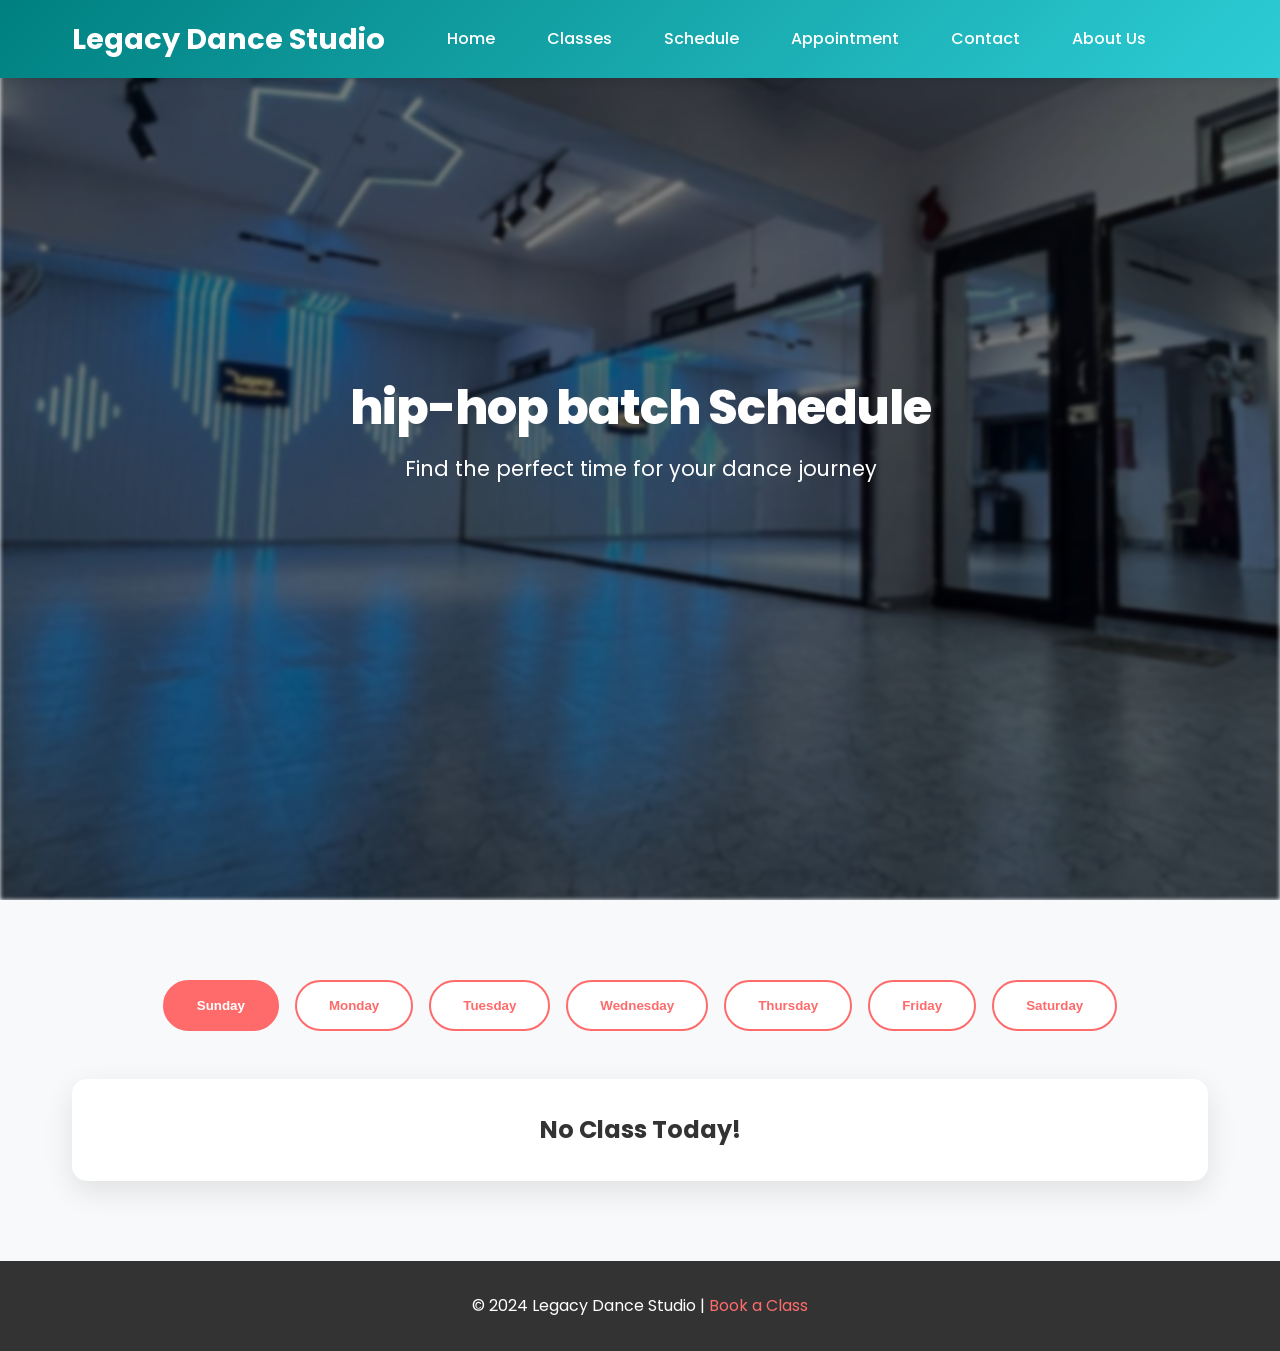
<file: Classs/batch1.html>
<!DOCTYPE html>
<html lang="en">
<head>
    <meta charset="UTF-8">
    <meta name="viewport" content="width=device-width, initial-scale=1.0">
    <title>Schedule - Legacy Dance Studio</title>
    <link href="https://fonts.googleapis.com/css2?family=Poppins:wght@300;400;600;700&display=swap" rel="stylesheet">
    <link rel="stylesheet" href="https://cdnjs.cloudflare.com/ajax/libs/font-awesome/6.0.0/css/all.min.css">
    <link rel="stylesheet" href="style.css">
</head>
<style>
        @media(max-width:768px){
            .hamburger {
    display: flex;
    flex-direction: column;
    cursor: pointer;
}

.hamburger span {
    width: 25px;
    height: 2px;
    background: white;
    margin: 3px 0;
}

        }
    </style>
<body>
    <header>
        <nav>
            <a href="index.html" class="logo">Legacy Dance Studio</a>
            <ul class="nav-links">
                <li><a href="index.html">Home</a></li>
                <li><a href="classes.html">Classes</a></li>
                <li class="dropdown">
                    <a href="schedule.html" class="dropdown-toggle">Schedule</a>
                        <ul class="dropdown-menu">
                            <li><a href="batch1.html">Hip-Hop Batch</a></li>
                            <li><a href="batch2.html">Kids Batch</a></li>
                        </ul>
                </li>
                <li><a href="register.html">Appointment</a></li>
                <li><a href="contact.html">Contact</a></li>
                <li><a href="aboutus.html">About Us</a></li>
            </ul>
            <div class="hamburger" onclick="toggleMenu(event)">
                <span></span>
                <span></span>
                <span></span>
            </div>
            <div class="overlay" onclick="toggleMenu(event)"></div>
        </nav>
    </header>

    <section class="hero schedule-hero">
        <div class="hero-content">
            <h1>hip-hop batch Schedule</h1>
            <p>Find the perfect time for your dance journey</p>
        </div>
    </section>

    <section class="schedule-section">
        <div class="container">
            <div class="schedule-tabs">
                <button class="tab-btn active" onclick="showTab('sunday',event)">Sunday</button> 
                <button class="tab-btn " onclick="showTab('monday',event)">Monday</button>
                <button class="tab-btn " onclick="showTab('tuesday',event)">Tuesday</button>
                <button class="tab-btn " onclick="showTab('wednesday',event)">Wednesday</button>
                <button class="tab-btn " onclick="showTab('thursday',event)">Thursday</button>
                <button class="tab-btn " onclick="showTab('friday',event)">Friday</button>
                <button class="tab-btn " onclick="showTab('saturday',event)">Saturday</button>
            </div>

            <div id="sunday" class="schedule-grid active">                
                    <div class="grid">
                    <h1>No Class Today!</h1>
                    </div>
            </div>
            <div id="monday" class="schedule-grid ">
                <div class="grid">
                    <h4>7:00 PM</h4>
                    <p><i class="fas fa-drum"></i> Hip Hop (All Levels)</p>
                </div>
            </div>
            <div id="tuesday" class="schedule-grid ">
                <div class="grid">
                    <h4>7:00 PM</h4>
                    <p><i class="fas fa-drum"></i> Hip Hop (All Levels)</p>
                </div>
            </div>

            <div id="wednesday" class="schedule-grid">
                 <div class="grid">
                    <h4>7:00 PM</h4>
                    <p><i class="fas fa-drum"></i> Hip Hop (All Levels)</p>
                </div>
            </div>
            <div id="thursday" class="schedule-grid ">
                <div class="grid">
                    <h4>7:00 PM</h4>
                    <p><i class="fas fa-drum"></i> Hip Hop (All Levels)</p>
                </div>
            </div>
            <div id="friday" class="schedule-grid">
                <div class="grid">
                   <h1>No Class Today!</h1>
                </div>
            </div>

            <div id="saturday" class="schedule-grid">
                <div class="grid">
                   <h1>No Class Today!</h1>
                </div>
            </div>
        </div>
    </section>

    <footer>
        <div class="container">
            <p>&copy; 2024 Legacy Dance Studio | <a href="register.html">Book a Class</a></p>
        </div>
    </footer>

    <script src="script.js"></script>
</body>
</html>
</file>
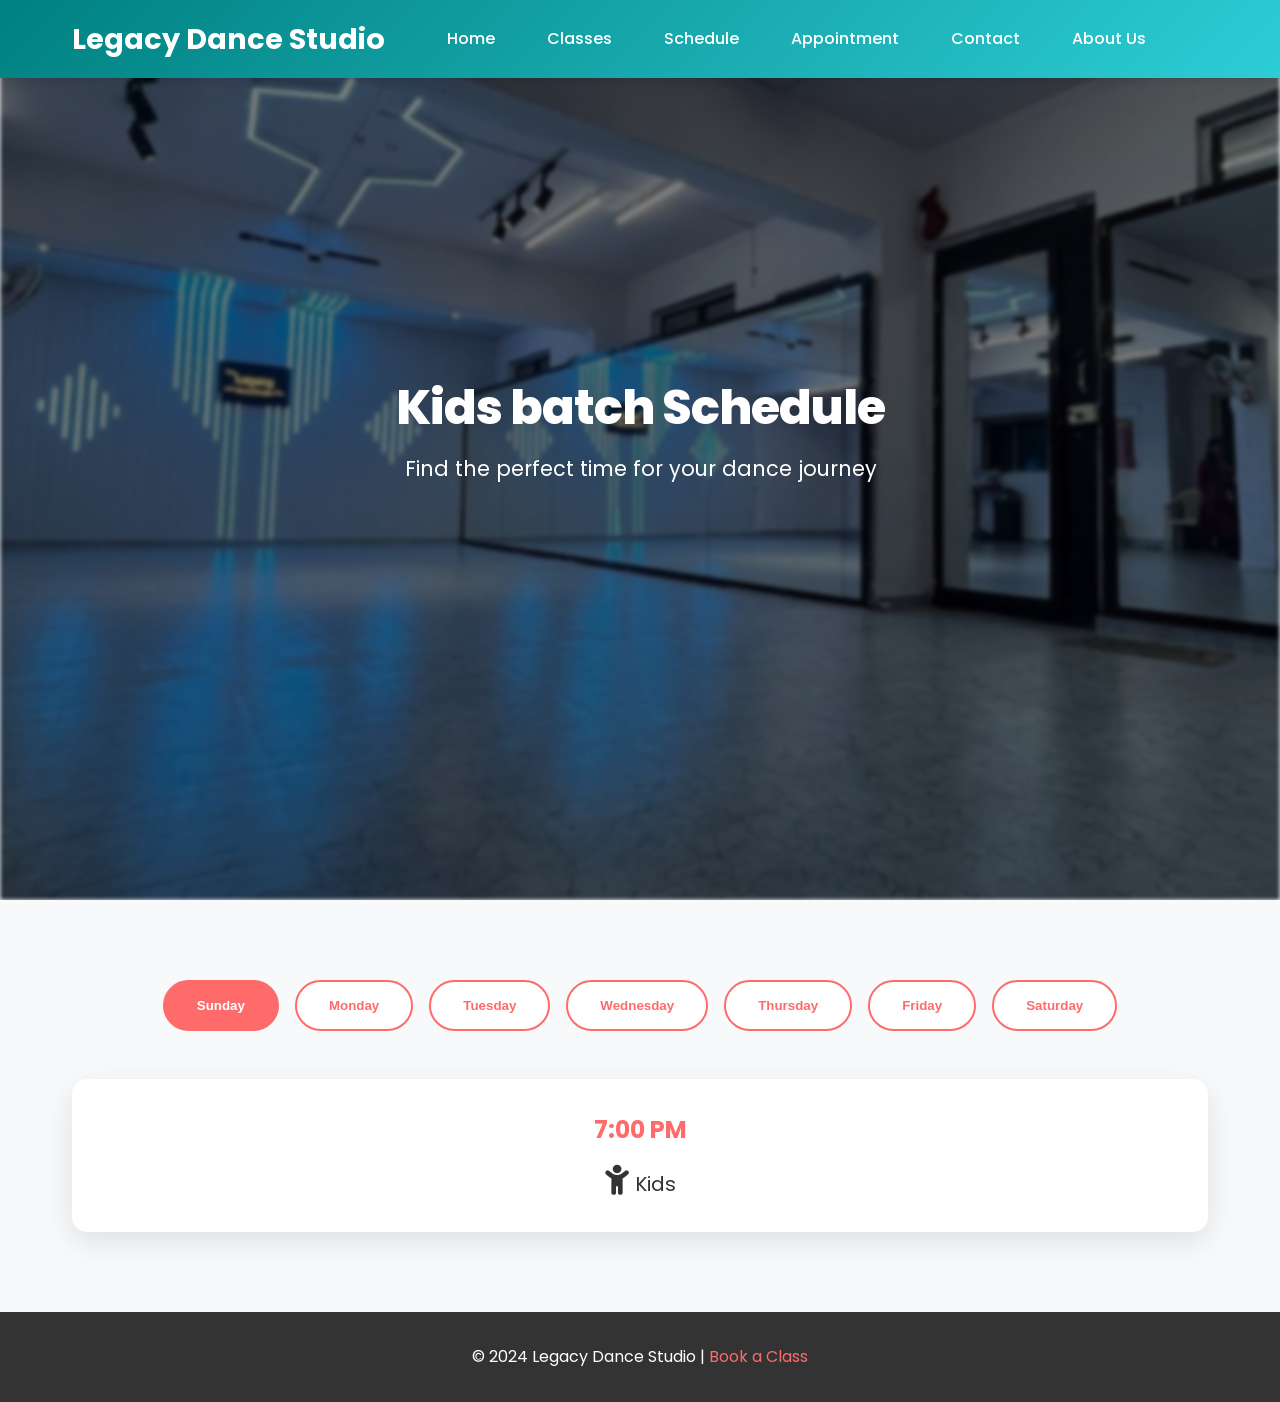
<file: Classs/batch2.html>
<!DOCTYPE html>
<html lang="en">
<head>
    <meta charset="UTF-8">
    <meta name="viewport" content="width=device-width, initial-scale=1.0">
    <title>Schedule - Legacy Dance Studio</title>
    <link href="https://fonts.googleapis.com/css2?family=Poppins:wght@300;400;600;700&display=swap" rel="stylesheet">
    <link rel="stylesheet" href="https://cdnjs.cloudflare.com/ajax/libs/font-awesome/6.0.0/css/all.min.css">
    <link rel="stylesheet" href="style.css">

    <style>
        .grid i{
            font-size: 30px;
        }
        .grid p{
            font-size: 20px;
        }
    </style>
</head>
<body>
    <header>
        <nav>
            <a href="index.html" class="logo">Legacy Dance Studio</a>
            <ul class="nav-links">
                <li><a href="index.html">Home</a></li>
                <li><a href="classes.html">Classes</a></li>
                <li class="dropdown">
                    <a href="schedule.html" class="dropdown-toggle">Schedule</a>
                        <ul class="dropdown-menu">
                            <li><a href="batch1.html">Hip-Hop Batch</a></li>
                            <li><a href="batch2.html">Kids Batch</a></li>
                        </ul>
                </li>
                <li><a href="register.html">Appointment</a></li>
                <li><a href="contact.html">Contact</a></li>
                <li><a href="aboutus.html">About Us</a></li>
            </ul>
            <div class="hamburger" onclick="toggleMenu(event)">
                <span></span>
                <span></span>
                <span></span>
            </div>
            <div class="overlay" onclick="toggleMenu(event)"></div>
        </nav>
    </header>

    <section class="hero schedule-hero">
        <div class="hero-content">
            <h1>Kids batch Schedule</h1>
            <p>Find the perfect time for your dance journey</p>
        </div>
    </section>

    <section class="schedule-section">
        <div class="container">
            <div class="schedule-tabs">
                <button class="tab-btn active" onclick="showTab('sunday',event)">Sunday</button> 
                <button class="tab-btn " onclick="showTab('monday',event)">Monday</button>
                <button class="tab-btn " onclick="showTab('tuesday',event)">Tuesday</button>
                <button class="tab-btn " onclick="showTab('wednesday',event)">Wednesday</button>
                <button class="tab-btn " onclick="showTab('thursday',event)">Thursday</button>
                <button class="tab-btn " onclick="showTab('friday',event)">Friday</button>
                <button class="tab-btn " onclick="showTab('saturday',event)">Saturday</button>
            </div>

            <div id="sunday" class="schedule-grid active">                
                    <div class="grid">
                    <h4>7:00 PM</h4>
                    <p><i class="fas fa-child"></i> Kids</p>
                    </div>
            </div>
            <div id="monday" class="schedule-grid ">
                <div class="grid">
                    <h1>No Class Today!</h1>
                </div>
            </div>
            <div id="tuesday" class="schedule-grid ">
                <div class="grid">
                    <h1>No Class Today!</h1>
                </div>
            </div>

            <div id="wednesday" class="schedule-grid">
                 <div class="grid">
                   <h1>No Class Today!</h1>
                </div>
            </div>
            <div id="thursday" class="schedule-grid ">
                <div class="grid">
                    <h1>No Class Today!</h1>
                </div>
            </div>
            <div id="friday" class="schedule-grid">
                <div class="grid">
                   <h4>7:00 PM</h4>
                    <p><i class="fas fa-child"></i> Kids</p>
                </div>
            </div>

            <div id="saturday" class="schedule-grid">
                <div class="grid">
                   <h4>7:00 PM</h4>
                    <p><i class="fas fa-child"></i> Kids</p>
                </div>
            </div>
        </div>
    </section>

    <footer>
        <div class="container">
            <p>&copy; 2024 Legacy Dance Studio | <a href="register.html">Book a Class</a></p>
        </div>
    </footer>

    <script src="script.js"></script>
</body>
</html>
</file>
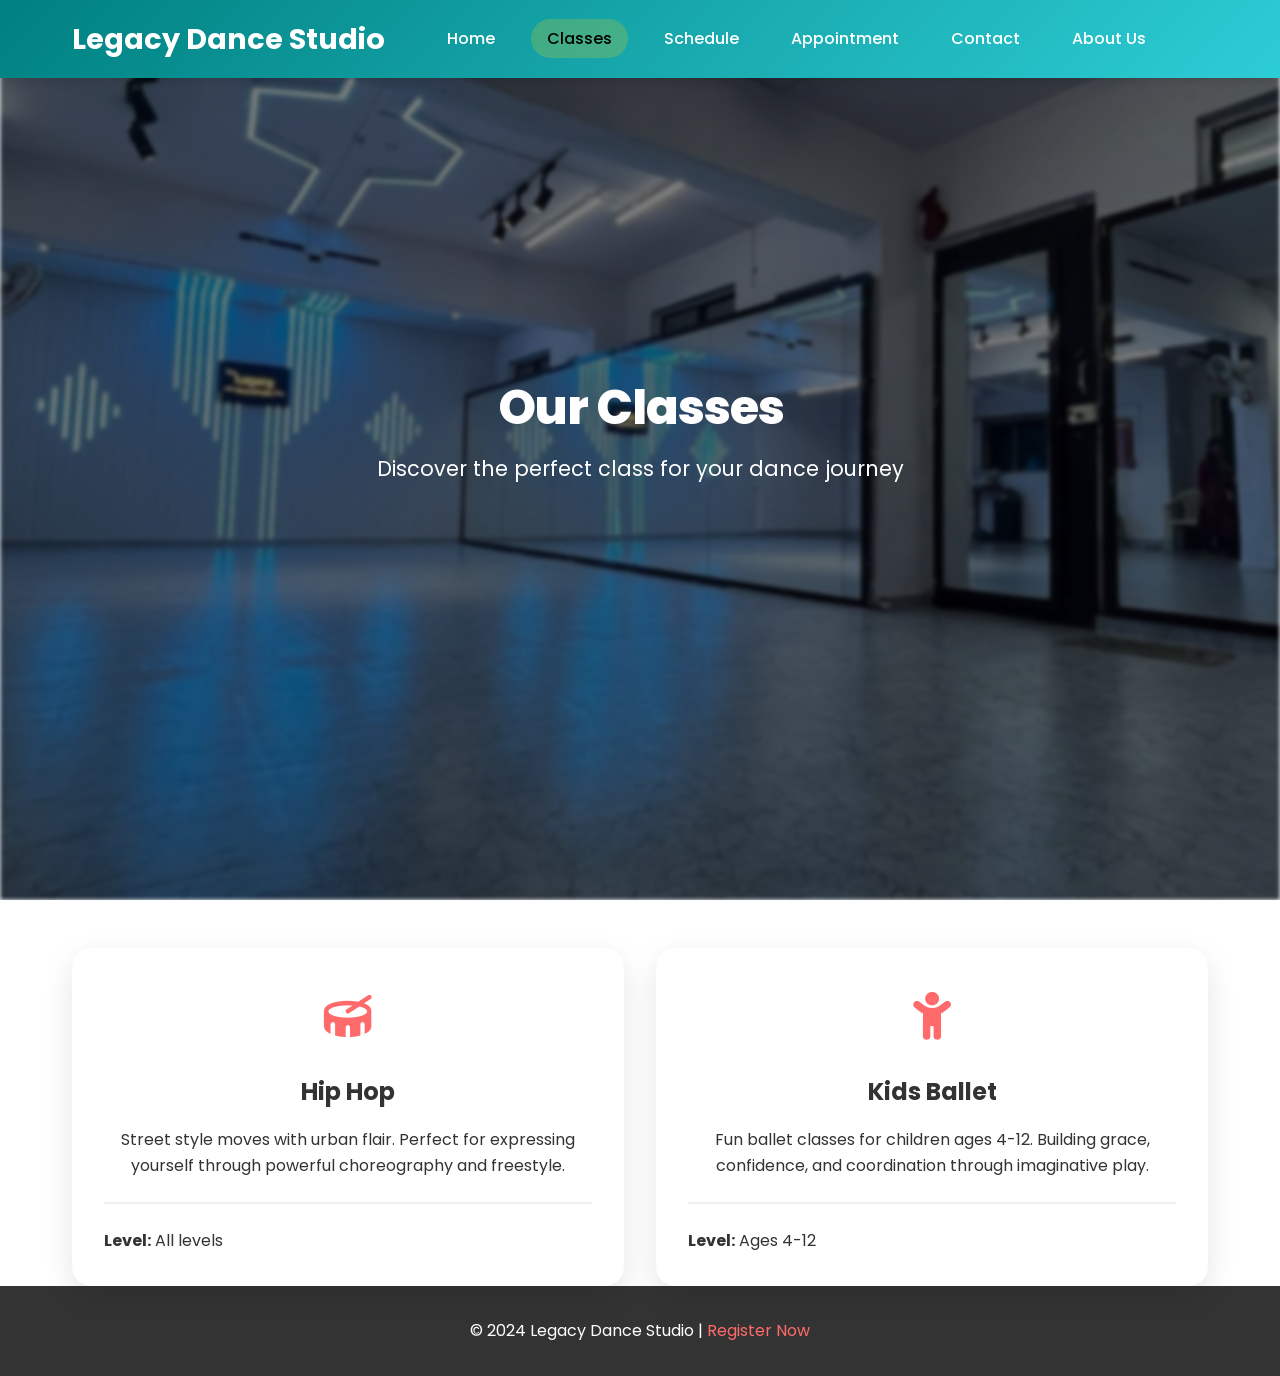
<file: Classs/classes.html>
<!DOCTYPE html>
<html lang="en">
<head>
    <meta charset="UTF-8">
    <meta name="viewport" content="width=device-width, initial-scale=1.0">
    <title>Classes - Legacy Dance Studio</title>
    <link href="https://fonts.googleapis.com/css2?family=Poppins:wght@300;400;600;700&display=swap" rel="stylesheet">
    <link rel="stylesheet" href="https://cdnjs.cloudflare.com/ajax/libs/font-awesome/6.0.0/css/all.min.css">
    <link rel="stylesheet" href="style.css">
    <style>
        @media(max-width:768px){
            .hamburger {
    display: flex;
    flex-direction: column;
    cursor: pointer;
}

.hamburger span {
    width: 25px;
    height: 2px;
    background: white;
    margin: 3px 0;
}



        }
    </style>
</head>
<body>
    <header>
        <nav>
            <a href="index.html" class="logo">Legacy Dance Studio</a>
            <ul class="nav-links">
                <li><a href="index.html">Home</a></li>
                <li><a href="classes.html" class="active">Classes</a></li>
                <li class="dropdown">
                    <a href="schedule.html" class="dropdown-toggle">Schedule</a>
                        <ul class="dropdown-menu">
                            <li><a href="batch1.html">Hip-Hop Batch</a></li>
                            <li><a href="batch2.html">Kids Batch</a></li>
                        </ul>
                </li>
                <li><a href="register.html">Appointment</a></li>
                <li><a href="contact.html">Contact</a></li>
                <li><a href="aboutus.html">About Us</a></li>
            </ul>
            <div class="hamburger" onclick="toggleMenu(event)">
                <span></span>
                <span></span>
                <span></span>
            </div>
            <div class="overlay" onclick="toggleMenu(event)"></div>
        </nav>
    </header>

    <section class="hero">
        <div class="hero-content">
            <h1>Our Classes</h1>
            <p>Discover the perfect class for your dance journey</p>
        </div>
    </section>

    <section class="classes-section">
        <div class="container">
            <div class="classes-grid">
                
                <div class="class-card detailed">
                    <div class="class-icon"><i class="fas fa-drum"></i></div>
                    <h3>Hip Hop</h3>
                    <p>Street style moves with urban flair. Perfect for expressing yourself through powerful choreography and freestyle.</p>
                    <div class="class-details">
                        <p><strong>Level:</strong> All levels</p>
                    </div>
                </div>
               
                <div class="class-card detailed">
                    <div class="class-icon"><i class="fas fa-child"></i></div>
                    <h3>Kids Ballet</h3>
                    <p>Fun ballet classes for children ages 4-12. Building grace, confidence, and coordination through imaginative play.</p>
                    <div class="class-details">
                        <p><strong>Level:</strong> Ages 4-12</p>
                    </div>
                </div>
            </div>
        </div>
    </section>

    <footer>
        <div class="container">
            <p>&copy; 2024 Legacy Dance Studio | <a href="register.html">Register Now</a></p>
        </div>
    </footer>

    <script src="script.js"></script>
</body>
</html>
</file>
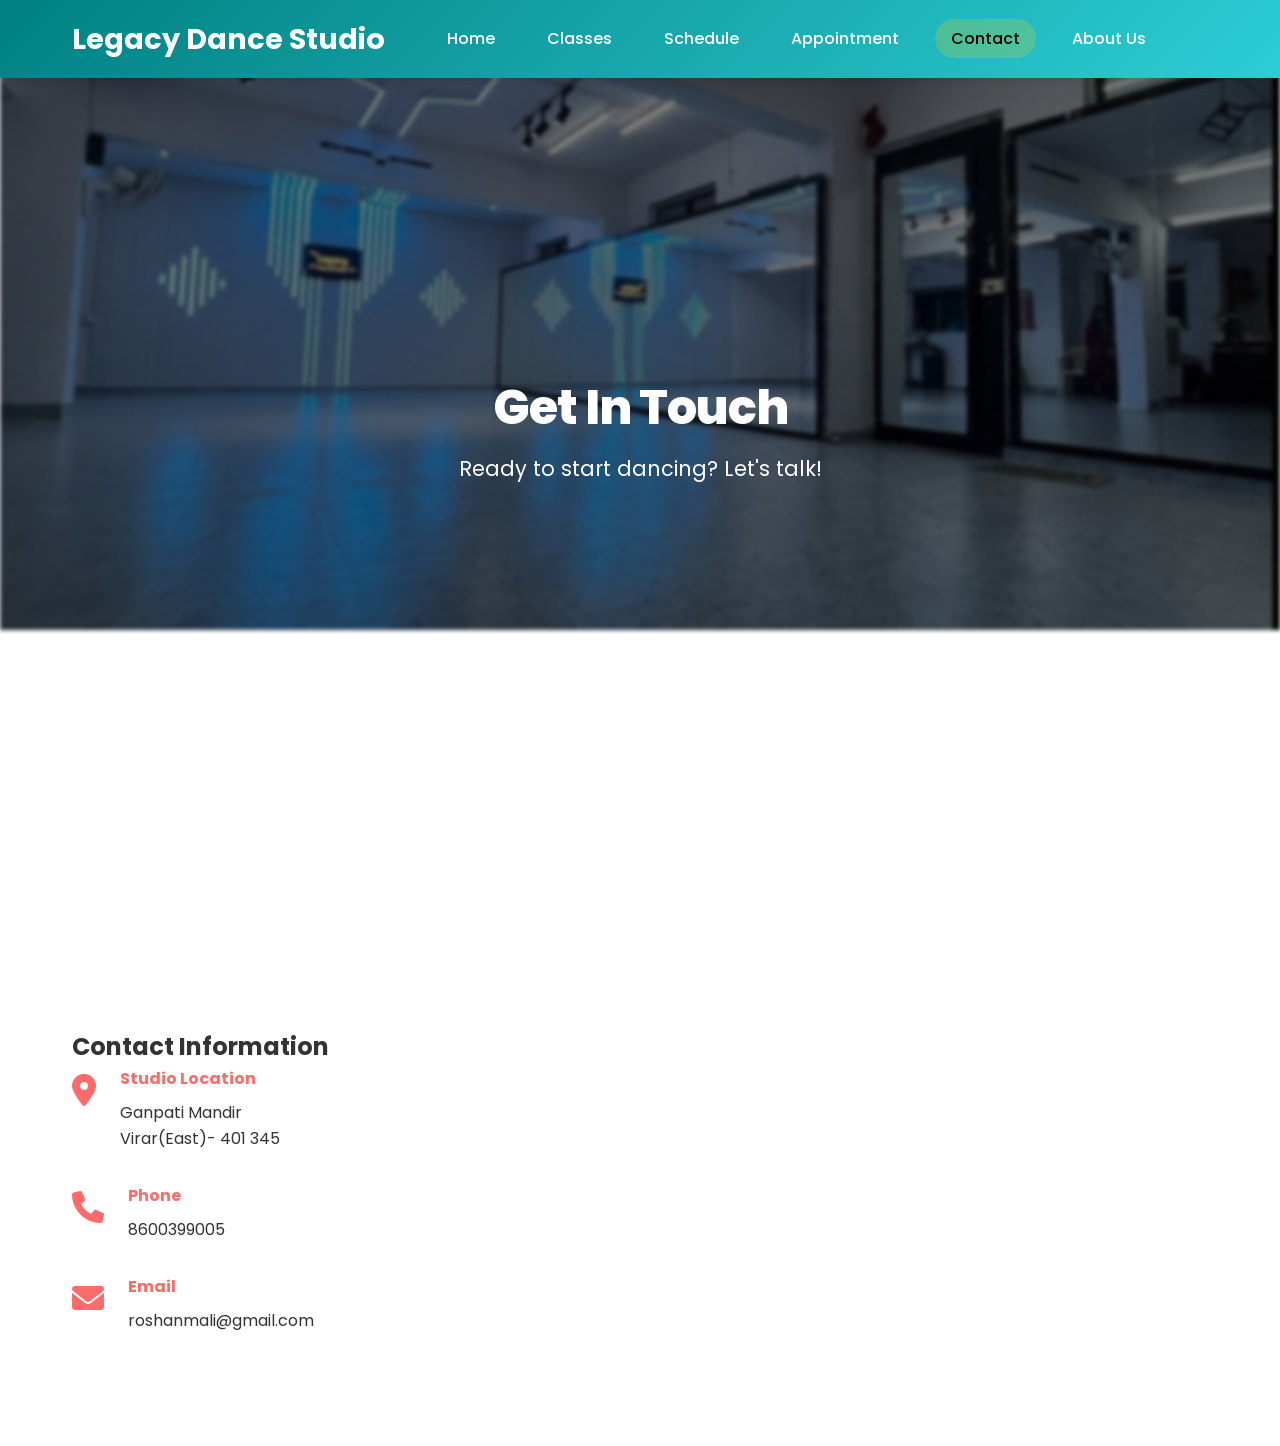
<file: Classs/contact.html>
<!DOCTYPE html>
<html lang="en">
<head>
    <meta charset="UTF-8">
    <meta name="viewport" content="width=device-width, initial-scale=1.0">
    <title>Contact - Legacy Dance Studio</title>
    <link href="https://fonts.googleapis.com/css2?family=Poppins:wght@300;400;600;700&display=swap" rel="stylesheet">
    <link rel="stylesheet" href="https://cdnjs.cloudflare.com/ajax/libs/font-awesome/6.0.0/css/all.min.css">
    <link rel="stylesheet" href="style.css">
</head>
<body>
    <header>
        <nav>
            <a href="index.html" class="logo">Legacy Dance Studio</a>
            <ul class="nav-links">
                <li><a href="index.html">Home</a></li>
                <li><a href="classes.html">Classes</a></li>
                <li class="dropdown">
                    <a href="schedule.html" class="dropdown-toggle">Schedule</a>
                        <ul class="dropdown-menu">
                            <li><a href="batch1.html">Hip-Hop Batch</a></li>
                            <li><a href="batch2.html">Kids Batch</a></li>
                        </ul>
                </li>
                <li><a href="register.html">Appointment</a></li>
                <li><a href="contact.html" class="active">Contact</a></li>
                <li><a href="aboutus.html">About Us</a></li>
            </ul>
            <div class="hamburger" onclick="toggleMenu(event)">
                <span></span>
                <span></span>
                <span></span>
            </div>
            <div class="overlay" onclick="toggleMenu(event)"></div>
        </nav>
    </header>

    <section class="hero contact-hero">
        <div class="hero-content">
            <h1>Get In Touch</h1>
            <p>Ready to start dancing? Let's talk!</p>
        </div>
    </section>

    <section class="contact-section">
        <div class="container">
            <div class="contact-grid">
                <div class="contact-info">
                    <h2>Contact Information</h2>
                    <div class="contact-item">
                        <i class="fas fa-map-marker-alt"></i>
                        <div>
                            <h4>Studio Location</h4>
                            <p>Ganpati Mandir<br>Virar(East)- 401 345</p>
                        </div>
                    </div>
                    <div class="contact-item">
                        <i class="fas fa-phone"></i>
                        <div>
                            <h4>Phone</h4>
                            <p>8600399005</p>
                        </div>
                    </div>
                    <div class="contact-item">
                        <i class="fas fa-envelope"></i>
                        <div>
                            <h4>Email</h4>
                            <p>roshanmali@gmail.com</p>
                        </div>
                    </div>
                </div>
            </div>
        </div>
    </section>
    <script src="script.js"></script>
</body>
</html>
</file>
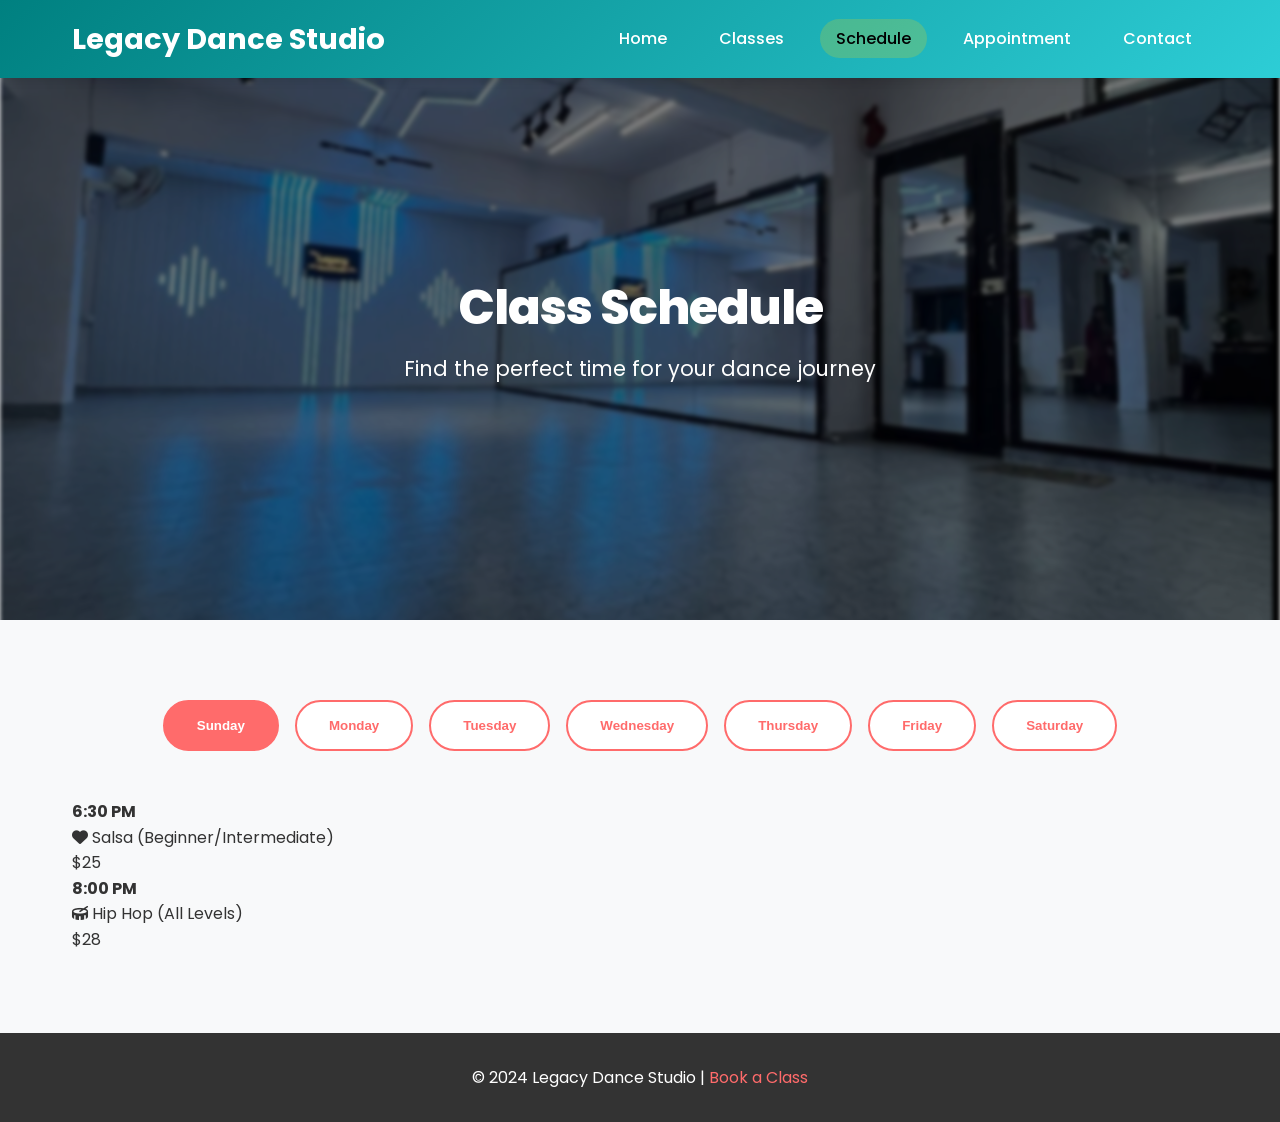
<file: Classs/schedule.html>
<!DOCTYPE html>
<html lang="en">
<head>
    <meta charset="UTF-8">
    <meta name="viewport" content="width=device-width, initial-scale=1.0">
    <title>Schedule - Legacy Dance Studio</title>
    <link href="https://fonts.googleapis.com/css2?family=Poppins:wght@300;400;600;700&display=swap" rel="stylesheet">
    <link rel="stylesheet" href="https://cdnjs.cloudflare.com/ajax/libs/font-awesome/6.0.0/css/all.min.css">
    <link rel="stylesheet" href="style.css">
</head>
<body>
    <header>
        <nav>
            <a href="index.html" class="logo">Legacy Dance Studio</a>
            <ul class="nav-links">
                <li><a href="index.html">Home</a></li>
                <li><a href="classes.html">Classes</a></li>
                <li><a href="schedule.html" class="active">Schedule</a></li>
                <li><a href="register.html">Appointment</a></li>
                <li><a href="contact.html">Contact</a></li>
            </ul>
            <div class="hamburger" onclick="toggleMenu()">
                <span></span>
                <span></span>
                <span></span>
            </div>
        </nav>
    </header>

    <section class="page-hero schedule-hero">
        <div class="hero-content">
            <h1>Class Schedule</h1>
            <p>Find the perfect time for your dance journey</p>
        </div>
    </section>

    <section class="schedule-section">
        <div class="container">
            <div class="schedule-tabs">
                <button class="tab-btn active" onclick="showTab('sunday')">Sunday</button> 
                <button class="tab-btn" onclick="showTab('monday')">Monday</button>
                <button class="tab-btn" onclick="showTab('tuesday')">Tuesday</button>
                <button class="tab-btn" onclick="showTab('wednesday')">Wednesday</button>
                <button class="tab-btn" onclick="showTab('Thursday')">Thursday</button>
                <button class="tab-btn" onclick="showTab('friday')">Friday</button>
                <button class="tab-btn" onclick="showTab('saturday')">Saturday</button>
            </div>

            <div id="monday" class="schedule-grid active">
                <div class="schedule-item">
                    <h4>6:30 PM</h4>
                    <p><i class="fas fa-heart"></i> Salsa (Beginner/Intermediate)</p>
                    <span class="price">$25</span>
                </div>
                <div class="schedule-item">
                    <h4>8:00 PM</h4>
                    <p><i class="fas fa-drum"></i> Hip Hop (All Levels)</p>
                    <span class="price">$28</span>
                </div>
            </div>

            <div id="wednesday" class="schedule-grid">
                <div class="schedule-item">
                    <h4>6:00 PM</h4>
                    <p><i class="fas fa-child"></i> Kids Ballet (Ages 4-12)</p>
                    <span class="price">$20</span>
                </div>
                <div class="schedule-item">
                    <h4>7:30 PM</h4>
                    <p><i class="fas fa-star"></i> Contemporary (Int/Adv)</p>
                    <span class="price">$30</span>
                </div>
            </div>

            <div id="friday" class="schedule-grid">
                <div class="schedule-item">
                    <h4>7:00 PM</h4>
                    <p><i class="fas fa-heart"></i> Salsa Social Dance</p>
                    <span class="price">$15</span>
                </div>
                <div class="schedule-item">
                    <h4>9:00 PM</h4>
                    <p>Open Practice Session</p>
                    <span class="price">FREE</span>
                </div>
            </div>

            <div id="saturday" class="schedule-grid">
                <div class="schedule-item">
                    <h4>10:00 AM</h4>
                    <p><i class="fas fa-drum"></i> Hip Hop (Beginner)</p>
                    <span class="price">$28</span>
                </div>
                <div class="schedule-item">
                    <h4>11:30 AM</h4>
                    <p><i class="fas fa-star"></i> Contemporary (Intermediate)</p>
                    <span class="price">$30</span>
                </div>
            </div>
        </div>
    </section>

    <footer>
        <div class="container">
            <p>&copy; 2024 Legacy Dance Studio | <a href="register.html">Book a Class</a></p>
        </div>
    </footer>

    <script src="script.js"></script>
</body>
</html>
</file>
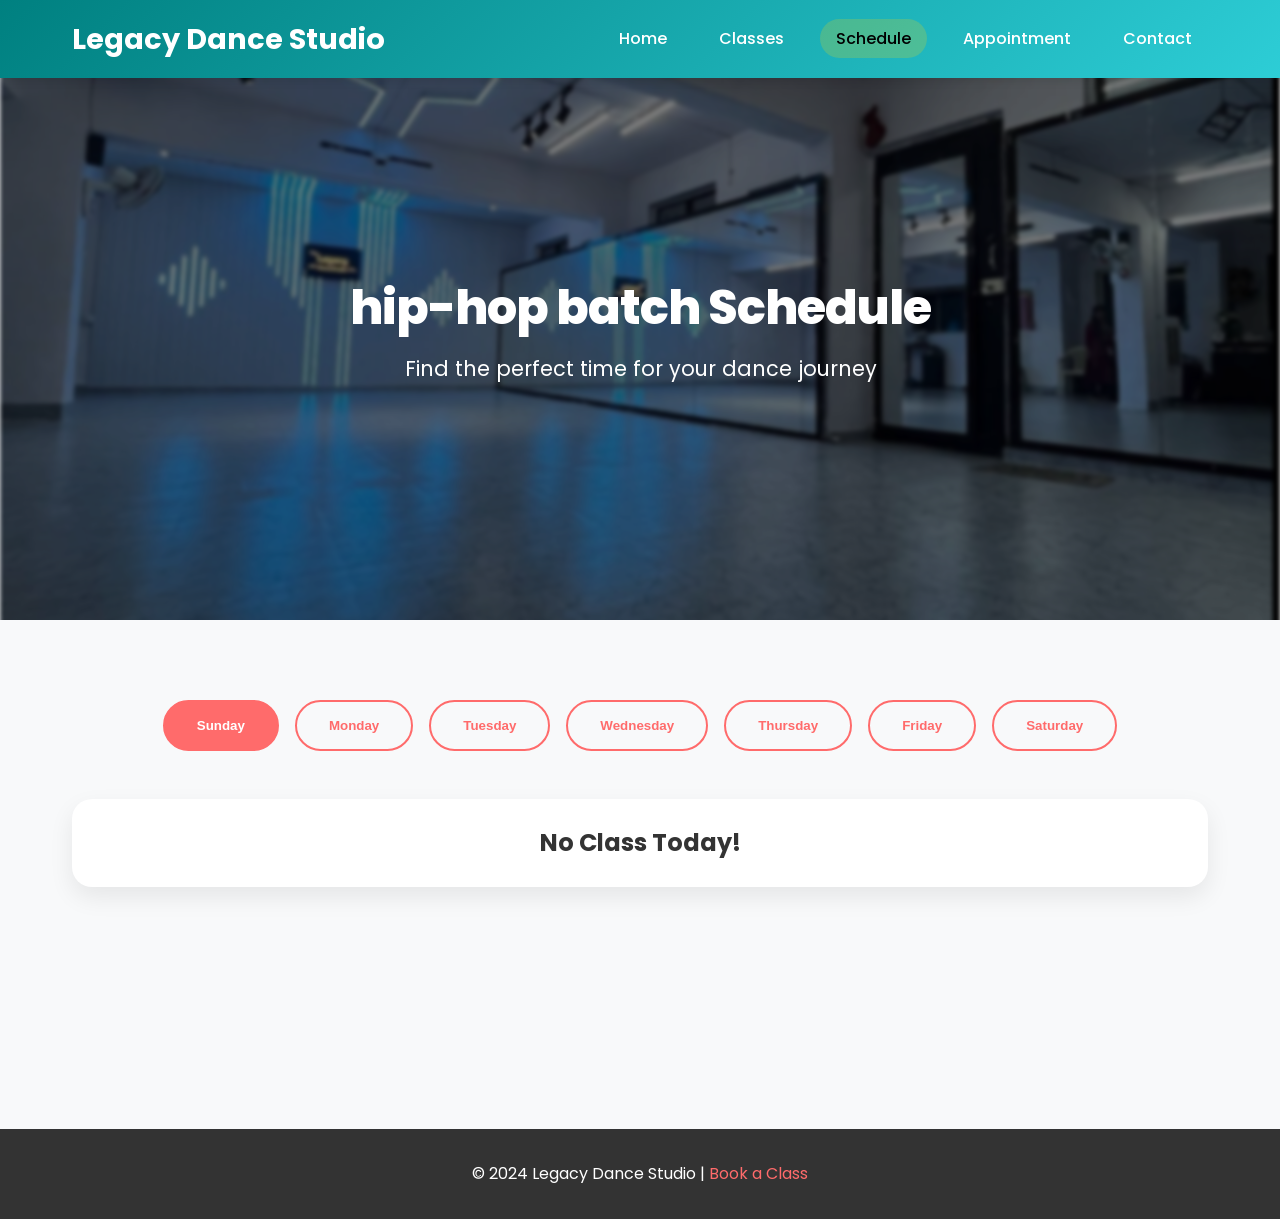
<file: Classs/update.html>
<!DOCTYPE html>
<html lang="en">
<head>
    <meta charset="UTF-8">
    <meta name="viewport" content="width=device-width, initial-scale=1.0">
    <title>Schedule - Legacy Dance Studio</title>
    <link href="https://fonts.googleapis.com/css2?family=Poppins:wght@300;400;600;700&display=swap" rel="stylesheet">
    <link rel="stylesheet" href="https://cdnjs.cloudflare.com/ajax/libs/font-awesome/6.0.0/css/all.min.css">
    <link rel="stylesheet" href="style.css">
    <style>
        .schedule-grid {
    opacity: 0;
    transform: translateY(20px);
    pointer-events: none;
    position: absolute;
    width: 100%;
    transition: all 0.4s ease;
}

.schedule-grid.active {
    opacity: 1;
    transform: translateY(0);
    pointer-events: auto;
    position: relative;
}
.schedule-content {
    position: relative;
    min-height: 250px; /* prevents jumping */
}.grid {
    background: white;
    padding: 25px;
    border-radius: 20px;
    box-shadow: 0 10px 25px rgba(0,0,0,0.08);
    text-align: center;
    transition: all 0.3s ease;
}

.grid:hover {
    transform: translateY(-5px);
    box-shadow: 0 15px 35px rgba(0,0,0,0.15);
}
.tab-btn {
    border: 2px solid #ff6b6b;
    background: transparent;
    color: #ff6b6b;
    transition: all 0.3s ease;
}

.tab-btn.active {
    background: #ff6b6b;
    color: white;
}

.tab-btn:hover {
    transform: scale(1.05);
}
    </style>
</head>
<body>
    <header>
        <nav>
            <a href="index.html" class="logo">Legacy Dance Studio</a>
            <ul class="nav-links">
                <li><a href="index.html">Home</a></li>
                <li><a href="classes.html">Classes</a></li>
                <li><a href="schedule.html" class="active">Schedule</a></li>
                <li><a href="register.html">Appointment</a></li>
                <li><a href="contact.html">Contact</a></li>
            </ul>
            <div class="hamburger" onclick="toggleMenu()">
                <span></span>
                <span></span>
                <span></span>
            </div>
        </nav>
    </header>

    <section class="page-hero schedule-hero">
        <div class="hero-content">
            <h1>hip-hop batch Schedule</h1>
            <p>Find the perfect time for your dance journey</p>
        </div>
    </section>

    <section class="schedule-section">
        <div class="container">
            <div class="schedule-tabs">
                <button class="tab-btn active" onclick="showTab('sunday',event)">Sunday</button> 
                <button class="tab-btn " onclick="showTab('monday',event)">Monday</button>
                <button class="tab-btn " onclick="showTab('tuesday',event)">Tuesday</button>
                <button class="tab-btn " onclick="showTab('wednesday',event)">Wednesday</button>
                <button class="tab-btn " onclick="showTab('thursday',event)">Thursday</button>
                <button class="tab-btn " onclick="showTab('friday',event)">Friday</button>
                <button class="tab-btn " onclick="showTab('saturday',event)">Saturday</button>
            </div>
<div class="schedule-content">
            <div id="sunday" class="schedule-grid active">                
                    <div class="grid">
                    <h1>No Class Today!</h1>
                    </div>
            </div>
            <div id="monday" class="schedule-grid ">
                <div class="grid">
                    <h4>7:00 PM</h4>
                    <p><i class="fas fa-drum"></i> Hip Hop (All Levels)</p>
                </div>
            </div>
            <div id="tuesday" class="schedule-grid ">
                <div class="grid">
                    <h4>7:00 PM</h4>
                    <p><i class="fas fa-drum"></i> Hip Hop (All Levels)</p>
                </div>
            </div>

            <div id="wednesday" class="schedule-grid">
                 <div class="grid">
                    <h4>7:00 PM</h4>
                    <p><i class="fas fa-drum"></i> Hip Hop (All Levels)</p>
                </div>
            </div>
            <div id="thursday" class="schedule-grid ">
                <div class="grid">
                    <h4>7:00 PM</h4>
                    <p><i class="fas fa-drum"></i> Hip Hop (All Levels)</p>
                </div>
            </div>
            <div id="friday" class="schedule-grid">
                <div class="grid">
                   <h1>No Class Today!</h1>
                </div>
            </div>

            <div id="saturday" class="schedule-grid">
                <div class="grid">
                   <h1>No Class Today!</h1>
                </div>
            </div>
</div>
        </div>
    </section>

    <footer>
        <div class="container">
            <p>&copy; 2024 Legacy Dance Studio | <a href="register.html">Book a Class</a></p>
        </div>
    </footer>

    
    <script>
        function showTab(tabName, event) {
    document.querySelectorAll('.schedule-grid').forEach(tab => {
        tab.classList.remove('active');
    });

    document.getElementById(tabName).classList.add('active');

    document.querySelectorAll('.tab-btn').forEach(btn => {
        btn.classList.remove('active');
    });

    event.target.classList.add('active');
}
    </script>
</body>
</html>
</file>
<file: Classs/style.css>
* {
    margin: 0;
    padding: 0;
    box-sizing: border-box;
}

body {
    font-family: 'Poppins', sans-serif;
    line-height: 1.6;
    color: #333;
}

.container {
    max-width: 1200px;
    margin: 0 auto;
    padding: 0 2rem;
}

/* Header */
header {
    /*background: linear-gradient(135deg, #ff6b6b, #feca57);*/
    background: linear-gradient(135deg,teal,rgb(45, 205, 214));
    padding: 1rem 0;
    position: fixed;
    width: 100%;
    top: 0;
    z-index: 1000;
    box-shadow: 0 2px 10px rgba(0,0,0,0.1);
    transition: background 0.3s;
}

nav {
    max-width: 1200px;
    margin: 0 auto;
    display: flex;
    justify-content: space-between;
    align-items: center;
    padding: 0 2rem;
}

.logo {
    font-size: 1.8rem;
    font-weight: 700;
    color: white;
    text-decoration: none;
}


.nav-links a {
    color: white;
    text-decoration: none;
    font-weight: 500;
    transition: color 0.3s;
    padding: 0.5rem 1rem;
    border-radius: 25px;
}

.nav-links a:hover,
.nav-links a.active {
    color: black;
    background: rgba(255,215,0,0.2);
}
/* Navbar basic */
nav ul {
    list-style: none;
    display: flex;
    gap: 20px;
}

/* Dropdown container */
.dropdown {
    position: relative;
}

/* Hidden dropdown menu */
.dropdown-menu {
    text-align: center;
    position: absolute;
    top: 100%;
    left: 0;
    background: rgb(170, 207, 219);
    padding: 10px 0;
    border-radius: 8px;
    min-width: 170px;
    box-shadow: 0 5px 15px rgba(0,0,0,0.2);
}

/* Dropdown items */
.dropdown-menu li {
    padding: 10px 0px;
}

.dropdown-menu li a {
    text-decoration: none;
    color: black;
}

/* Hover effect */
.dropdown-menu li:hover {
    background: rgb(170, 207, 219);
    cursor: pointer;
}
.dropdown-menu li a:hover,
.dropdown-menu li a.active{
    background:black;
    color:#f0f0f0;
}
/* SHOW dropdown on hover */

.dropdown-menu {
    opacity: 0;
    visibility: hidden;
    transform: translateY(10px);
}

.dropdown:hover .dropdown-menu {
    opacity: 1;
    visibility: visible;
    transform: translateY(0);
  background: rgb(170, 207, 219);
}
@media (min-width: 768px) {
    .dropdown:hover .dropdown-menu {
        transition: 0.5s;
        
    }
}

/* Mobile styles */
@media (max-width: 768px) {
    /* Hide dropdown by default */
.dropdown-menu {
    display: none;
    background: rgb(170, 207, 219);
    padding: 15px;
    border-radius: 15px;
    margin-top: 90px;
}
.dropdown-menu li{
    border-radius: 5px;
    cursor: pointer;
}
/* Show when active */
.dropdown.active .dropdown-menu {
    display: block;
}
}
.dropdown.active .dropdown-menu{
    display: block;
}
/* Default hidden */
/* Always hidden by default */
.dropdown-menu {
    display: none;
    position: absolute;
    background: white;
    padding: 10px;
    border-radius: 8px;
}

/* Desktop hover */
@media (min-width: 768px) {
    .dropdown:hover .dropdown-menu {
        display: block;
    }
}

/* Mobile click */
@media (max-width: 768px) {
    .dropdown.active .dropdown-menu {
        display: block;
        position: static; /* important for mobile */
    }
    .dropdown-menu {
        position: static;
        background: #0f766e;
        padding-left: 15px;
    }

    .dropdown-menu li {
        margin: 10px 0;
    }
}
.hamburger {
    display: none;
    flex-direction: column;
    cursor: pointer;
}
.hamburger span {
    display: block;
    width: 25px;
    height: 3px;
    background: white;
    margin: 3px 0;
    transition: 0.3s;
}

/* Hero Sections */
.hero,
.page-hero,
.form-hero,
.contact-hero,
.schedule-hero {
    /*background: linear-gradient(135deg, rgba(255,107,107,0.9), rgba(254,202,87,0.9)), 
                url('data:image/svg+xml,<svg xmlns="http://www.w3.org/2000/svg" viewBox="0 0 1200 800"><rect fill="%23ff6b6b" width="1200" height="800"/><path fill="%23feca57" opacity="0.3" d="M0 400Q300 200 600 400T1200 400V800H0z"/></svg>');*/
    background-size: cover;
    height: 60vh;
    display: flex;
    align-items: center;
    justify-content: center;
    text-align: center;
    color: white;
    margin-top: 80px;
    overflow: hidden;
}
.hero::before{
    content: "";
    inset: 0;
    z-index: -1;
    position: absolute;
    background: url('studioImage.jpeg') center/cover no-repeat;
    filter: blur(2px) brightness(0.5);

}
.page-hero::before{
    content: "";
    inset: 0;
    z-index: -1;
    position: absolute;
    background: url('studioImage.jpeg') center/cover no-repeat;
    filter: blur(2px) brightness(0.5);
    height: 70vh;
}
.form-hero::before{
    content: "";
    inset: 0;
    z-index: -1;
    position: absolute;
    background: url('studioImage.jpeg') center/cover no-repeat;
    filter: blur(2px) brightness(0.5);
    height: 70vh;
}
.contact-hero::before{
    content: "";
    inset: 0;
    z-index: -1;
    position: absolute;
    background: url('studioImage.jpeg') center/cover no-repeat;
    filter: blur(2px) brightness(0.5);
    height: 70vh;
}
.hero-content{
    position: relative;
    z-index: 1;
}

.hero {
    height: 100vh;
    margin-top: 0;
}

.hero-content h1 {
    font-size: 3.5rem;
    margin-bottom: 1rem;
}

.hero-content p {
    font-size: 1.3rem;
    margin-bottom: 2rem;
    max-width: 600px;
}

/* Buttons */
.cta-button,
.submit-btn,
.card-link {
    display: inline-block;
    background: white;
    color: black;
    padding: 1rem 2.5rem;
    text-decoration: none;
    border-radius: 50px;
    font-weight: 600;
    font-size: 1.1rem;
    transition: all 0.3s;
    border: none;
    cursor: pointer;
}

.cta-button:hover,
.submit-btn:hover,
.card-link:hover {
    background: #f0f0f0;
    transform: translateY(-3px);
    box-shadow: 0 10px 25px rgba(0,0,0,0.2);
}

/* Classes */
.classes-grid {
    display: grid;
    grid-template-columns: repeat(auto-fit, minmax(300px, 1fr));
    gap: 2rem;
    margin-top: 3rem;
}

.class-card {
    background: white;
    border-radius: 20px;
    padding: 2rem;
    text-align: center;
    box-shadow: 0 10px 30px rgba(0,0,0,0.1);
    transition: transform 0.3s, box-shadow 0.3s;
}

.class-card:hover {
    transform: translateY(-10px);
    box-shadow: 0 20px 40px rgba(0,0,0,0.15);
}

.class-icon {
    font-size: 3rem;
    color: #ff6b6b;
    margin-bottom: 1rem;
}

.class-card h3 {
    font-size: 1.5rem;
    margin-bottom: 1rem;
    color: #333;
}

.detailed .class-details {
    margin-top: 1.5rem;
    text-align: left;
    padding-top: 1.5rem;
    border-top: 2px solid #f0f0f0;
}

.card-link {
    margin-top: 1rem;
    font-size: 1rem;
    padding: 0.8rem 2rem;
}

/* Schedule */
.schedule-section {
    padding: 5rem 0;
    background: #f8f9fa;
}

.schedule-tabs {
    display: flex;
    gap: 1rem;
    justify-content: center;
    margin-bottom: 3rem;
    flex-wrap: wrap;
}

.tab-btn {
    background: white;
    border: 2px solid #ff6b6b;
    color: #ff6b6b;
    padding: 1rem 2rem;
    border-radius: 50px;
    cursor: pointer;
    font-weight: 600;
    transition: all 0.3s;
}

.tab-btn:hover,
.tab-btn.active {
    background: #ff6b6b;
    color: white;
}

.schedule-grid {
    display: none;
    grid-template-columns: repeat(auto-fit, minmax(300px, 1fr));
    gap: 2rem;
    width: 100%;
}

.schedule-grid.active {
    display: block;
}
.grid {
    display: grid;
    gap: 0rem;
    background: white;
    padding: 2rem;
    border-radius: 15px;
    box-shadow: 0 10px 30px rgba(0,0,0,0.1);
    text-align: center;
}

.grid h4 {
    color: #ff6b6b;
    font-size: 1.5rem;
    margin-bottom: 1rem;
}

/* Forms */
.register-section,
.contact-section {
    padding: 5rem 0;
}

.form-container {
    max-width: 600px;
    margin: 0 auto;
}

.form-group {
    margin-bottom: 1.5rem;
}

.form-group label {
    display: flex;
    align-items: center;
    gap: 0.5rem;
    margin-bottom: 0.5rem;
    font-weight: 500;
}

.form-group input,
.form-group select {
    width: 100%;
    padding: 1rem;
    border: 2px solid #e0e0e0;
    border-radius: 10px;
    font-size: 1rem;
    font-family: inherit;
    transition: border-color 0.3s;
}

.form-group input:focus,
.form-group select:focus {
    outline: none;
    border-color: #ff6b6b;
}

/* Contact */
.contact-grid {
    display: grid;
    grid-template-columns: 1fr 1fr;
    gap: 4rem;
    margin-top: 3rem;
}

.contact-item {
    display: flex;
    gap: 1.5rem;
    margin-bottom: 2rem;
    align-items: flex-start;
}

.contact-item i {
    font-size: 2rem;
    color: #ff6b6b;
    margin-top: 0.5rem;
}

.contact-item h4 {
    color: #ff6b6b;
    margin-bottom: 0.5rem;
}

/* Preview Section */
.preview-section {
    padding: 5rem 0;
}

.preview-section h2 {
    text-align: center;
    font-size: 2.5rem;
    margin-bottom: 3rem;
    color: #ff6b6b;
}

/* Footer */
footer {
    background: #333;
    color: white;
    text-align: center;
    padding: 2rem 0;
}

footer a {
    color: #ff6b6b;
    text-decoration: none;
}

/* Animations */
@keyframes fadeInUp {
    from {
        opacity: 0;
        transform: translateY(30px);
    }
    to {
        opacity: 1;
        transform: translateY(0);
    }
}

section {
    animation: fadeInUp 1s ease;
}

/* Responsive */
@media (max-width: 768px) {
    .hamburger {
        display: flex;
    }

    .hero-content h1 {
        font-size: 2.5rem;
    }

    .contact-grid {
        grid-template-columns: 1fr;
        gap: 2rem;
    }

    .schedule-tabs {
        flex-direction: column;
        align-items: center;
    }
}
/* DESKTOP */
@media (min-width: 769px) {
    .nav-links {
        display: flex;
        gap: 20px;
    }
}

/* MOBILE */
@media (max-width: 768px) {

.dropdown-menu {
    margin-top: 6px;
    transition: all 0.3s ease;
}
.dropdown-menu li{
    padding: 0px;
}
section {
    margin-bottom: 40px;
}

body {
    overflow-x: hidden;
}
.hero {
    height: 100vh;
    padding: 0 20px;
    display: flex;
    align-items: center;
    text-align: center;
}

.hero h1 {
    font-size: 32px;
    line-height: 1.2;
}

.hero p {
    font-size: 16px;
    line-height: 1.5;
    margin: 15px 0;
}

.hero button {
    padding: 12px 25px;
    font-size: 14px;
    border-radius: 30px;
}
.nav-links {
    position: fixed;
    top: 0;
    right: -100%; /* 👈 THIS HIDES IT INITIALLY */
    width: 75%;
    height: 100vh;

    display: flex;
    flex-direction: column;
    gap: 20px;
    padding: 80px 25px;

    background: rgba(20, 120, 120, 0.9);
    backdrop-filter: blur(15px);

    transition: right 0.4s ease;
    z-index: 999;
}

.nav-links.active {
    right: 0;
}
.nav-links a {
    text-decoration: none;
    color: white;
    font-size: 18px;
    padding: 12px 15px;
    border-radius: 12px;
    transition: 0.3s;
}

/* Hover effect */
.nav-links a:hover {
    background: rgba(255,255,255,0.15);
    transform: translateX(5px);
}

/* Active link */
.nav-links a.active {
    background: white;
    color: teal;
    font-weight: bold;
}
.overlay {
    position: fixed;
    top: 0;
    left: 0;
    width: 100%;
    height: 100%;

    background: rgba(0,0,0,0.4);

    opacity: 0;
    visibility: hidden;

    transition: 0.3s;
    z-index: 998;
}

.overlay.active {
    opacity: 1;
    visibility: visible;
}

}
.social-card {
    display: flex;
    flex-direction: column;
    gap: 15px;
    align-items: center;
}

.social-card a {
    width: 250px;
    text-align: center;
    padding: 15px;
    border-radius: 10px;
    background: rgba(0,0,0,0.1);
    text-decoration: none;
    color: black;
    transition: 0.3s;
}

.social-card a:hover {
    transform: translateY(-5px);
}


/* MOBILE FIX */
@media (max-width: 768px) {

.logo {
    font-size: 1.2rem;   /* 👈 even smaller for mobile */
    line-height: 1.2;
}

/* hamburger alignment */
.hamburger span {
    width: 22px;
    height: 2.5px;;
    
}
header {
    padding: 0.6rem 0;   /* 👈 reduced height */
}

nav {
    padding: 0 1.2rem;   /* less side spacing */
}

/* LOGO */
.logo {
    font-size: 1.4rem;   /* 👈 smaller text */
    font-weight: 600;
}
header {
    backdrop-filter: blur(10px);
    background: linear-gradient(135deg, teal, rgb(45, 205, 214));
}
.hamburger {
    display: flex;
    flex-direction: column;
    cursor: pointer;
}

.hamburger span {
    width: 25px;
    height: 2px;
    background: white;
    margin: 3px 0;
}

/* NAV MENU */
.nav-links {
    position: fixed;
    top: 0;
    right: -100%;   /* hidden */
    width: 75%;
    height: 100vh;

    display: flex;
    flex-direction: column;
    gap: 20px;
    padding: 80px 25px;

    background: rgba(20, 120, 120, 0.95);
    backdrop-filter: blur(15px);

    transition: right 0.4s ease;
    z-index: 999;
}

/* SHOW MENU */
.nav-links.active {
    right: 0;
}

/* LINKS */
.nav-links a {
    color: white;
    font-size: 18px;
    padding: 12px;
    border-radius: 10px;
}

/* OVERLAY */
.overlay {
    position: fixed;
    top: 0;
    left: 0;
    width: 100%;
    height: 100%;

    background: rgba(0,0,0,0.4);

    opacity: 0;
    visibility: hidden;

    transition: 0.3s;
    z-index: 998;
}

.overlay.active {
    opacity: 1;
    visibility: visible;
}
}

/* ========================================= */
/* PREMIUM MOBILE UI */
/* ========================================= */

@media (max-width: 768px) {

body {
    background: #f5f7fb;
    overflow-x: hidden;
}

/* ================= HEADER ================= */

header {
    padding: 0.7rem 0;
    
    backdrop-filter: blur(18px);
    border-bottom: 1px solid rgba(255,255,255,0.08);
}

nav {
    padding: 0 18px;
}

/* LOGO */

.logo {
    font-size: 1.15rem;
    font-weight: 700;
    letter-spacing: 0.5px;
    line-height: 1.3;
    max-width: 180px;
}

/* ================= HAMBURGER ================= */

.hamburger {
    display: flex;
    flex-direction: column;
    gap: 5px;
    z-index: 1001;
}

.hamburger span {
    width: 24px;
    height: 2.5px;
    border-radius: 20px;
    background: white;
    transition: 0.3s;
}

/* ================= MOBILE NAV ================= */

.nav-links {
    position: fixed;
    top: 0;
    right: -100%;

    width: 82%;
    height: 100vh;

    padding: 110px 28px;

    display: flex;
    flex-direction: column;
    gap: 22px;

    background: rgba(9, 25, 35, 0.96);
    backdrop-filter: blur(20px);

    transition: 0.45s ease;
    z-index: 999;

    border-left: 1px solid rgba(255,255,255,0.08);
}

.nav-links.active {
    right: 0;
}

/* NAV LINKS */

.nav-links a {
    color: white;
    font-size: 18px;
    font-weight: 500;

    padding: 14px 18px;

    border-radius: 16px;

    transition: 0.3s ease;
}

.nav-links a:hover,
.nav-links a.active {
    background: linear-gradient(135deg, #00c6c6, #00e1ff);
    color: black;
    transform: translateX(6px);
}

/* ================= OVERLAY ================= */

.overlay {
    position: fixed;
    inset: 0;

    background: rgba(0,0,0,0.55);

    opacity: 0;
    visibility: hidden;

    transition: 0.3s;
    z-index: 998;
}

.overlay.active {
    opacity: 1;
    visibility: visible;
}



/* ================= SOCIAL SECTION ================= */

.social-section {
    padding: 80px 20px;
    background: white;
}

.social-section h2 {
    font-size: 2.4rem;
    font-weight: 800;
    margin-bottom: 10px;
}

.social-section p {
    font-size: 1rem;
    color: #777;
    margin-bottom: 35px;
}

/* SOCIAL CARDS */

.social-card {
    background: white;

    border-radius: 28px;

    overflow: hidden;

    box-shadow:
    0 15px 35px rgba(0,0,0,0.08);

    transition: 0.35s ease;
}

.social-card:hover {
    transform: translateY(-8px);
}

/* YOUTUBE IMAGE */

.youtube-card img {
    width: 100%;
    display: block;
}

/* CARD CONTENT */

.social-card h3 {
    font-size: 1.3rem;
    margin-top: 20px;
}

.social-card p {
    padding: 0 20px;
}

/* BUTTONS */

.youtube-card a,
.insta-card a {
    margin: 20px;
    border-radius: 50px;

    font-weight: 600;

    transition: 0.3s;
}

.youtube-card a:hover,
.insta-card a:hover {
    transform: scale(1.04);
}

/* ================= BATCH SECTION ================= */

.preview-section {
    padding: 80px 20px;
}

.preview-section h2 {
    font-size: 2.5rem;
    margin-bottom: 40px;
}

.class-card {
    border-radius: 28px;
    padding: 35px 25px;

    background: white;

    box-shadow:
    0 15px 35px rgba(0,0,0,0.07);

    transition: 0.35s;
}

.class-card:hover {
    transform: translateY(-10px);
}

.class-icon {
    font-size: 3.5rem;
    margin-bottom: 20px;
}

/* ================= FOOTER ================= */

footer {
    background: #071018;
    padding: 35px 20px;
}

footer p {
    color: rgba(255,255,255,0.7);
    font-size: 14px;
}

}
/* ================================= */
/* HERO POP ANIMATION */
/* ================================= */

.hero-content h1,
.hero-content p,
.cta-button {

    opacity: 0;
    transform: translateY(40px) scale(0.95);

    animation-fill-mode: forwards;
}

/* HEADING */
.hero-content h1 {
    animation: popUp 1s ease forwards;
}

/* PARAGRAPH */
.hero-content p {
    animation: popUp 1s ease forwards;
    animation-delay: 0.4s;
}

/* BUTTON */
.cta-button {
    animation: popUp 1s ease forwards;
    animation-delay: 0.8s;
}

/* KEYFRAMES */
@keyframes popUp {

    0% {
        opacity: 0;
        transform: translateY(40px) scale(0.9);
    }

    60% {
        opacity: 1;
        transform: translateY(-8px) scale(1.03);
    }

    100% {
        opacity: 1;
        transform: translateY(0) scale(1);
    }
}
.hero::before {
    animation: zoomBg 8s ease-in-out infinite alternate;
}

@keyframes zoomBg {

    from {
        transform: scale(1);
    }

    to {
        transform: scale(1.08);
    }
}
/* ================= HERO ================= */

.hero {
    height: 100vh;
    padding: 0 24px;

    display: flex;
    justify-content: center;
    align-items: center;

    position: relative;
    overflow: hidden;
}

/* PREMIUM DARK OVERLAY */

.hero::after {
    content: "";

    position: absolute;
    inset: 0;

    

    z-index: 0;
}

/* HERO CONTENT */

.hero-content {
    position: relative;
    z-index: 1;
}

/* HEADING */

.hero-content h1 {
    font-size: 3rem;
    line-height: 1.05;
    font-weight: 800;

    margin-bottom: 18px;

    letter-spacing: -1px;

    color: white;
}

/* PARAGRAPH */



/* CTA BUTTON */

.cta-button {
    display: inline-flex;
    align-items: center;
    justify-content: center;

    padding: 16px 34px;

    border-radius: 50px;

    background: linear-gradient(135deg, #00d2d3, #54f0ff);

    color: black;

    font-weight: 700;
    font-size: 1rem;

    box-shadow:
    0 10px 30px rgba(0, 210, 211, 0.35);

    transition: 0.3s ease;
}

.cta-button:hover {
    transform: translateY(-4px) scale(1.03);
}
</file>
